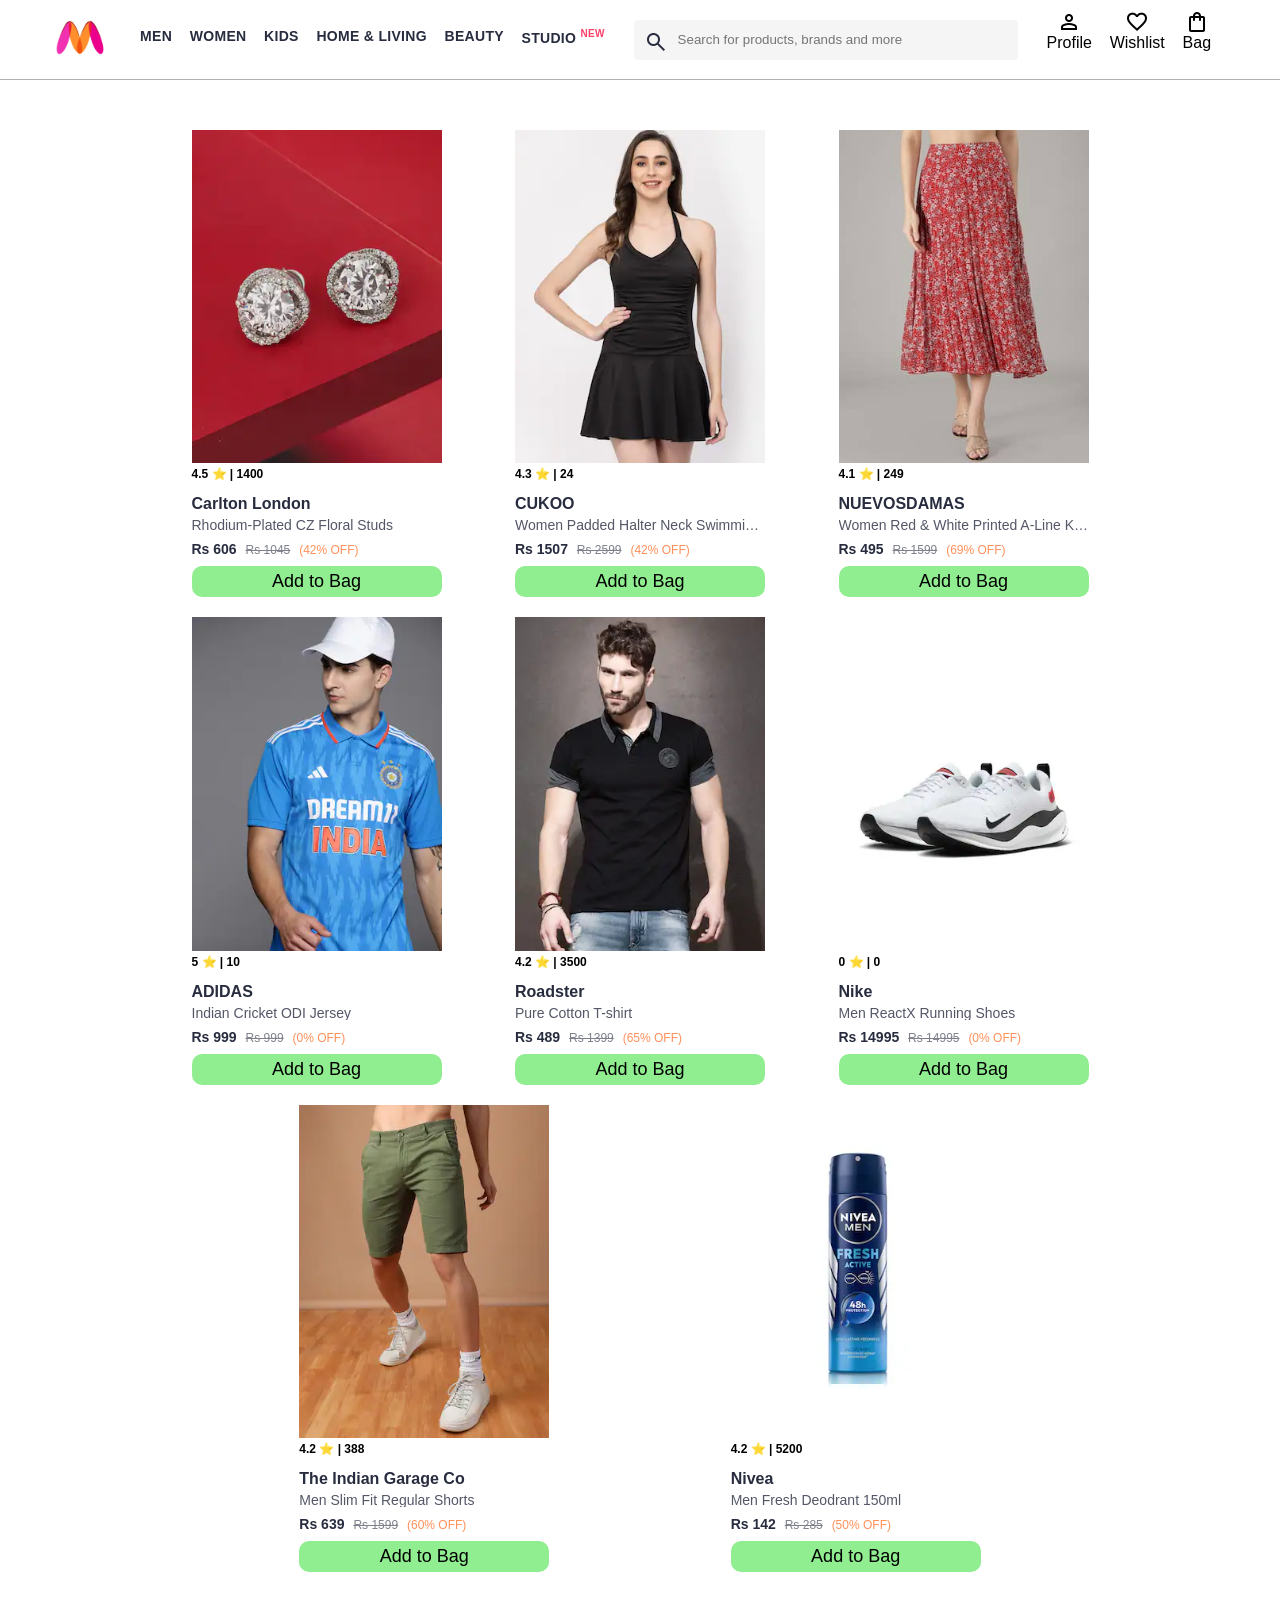
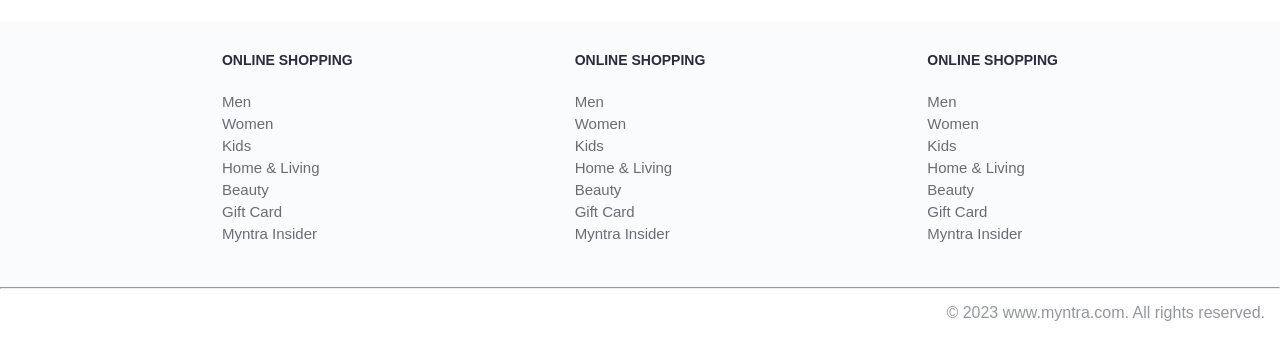
<file: Myntra_functional_clone/index.html>
<!DOCTYPE html>
<html lang="en">
<head>
    <title>Myntra Functional Clone</title>
    <link rel="stylesheet" href="css/index.css">
    <link rel="stylesheet" href="https://fonts.googleapis.com/css2?family=Material+Symbols+Outlined:opsz,wght,FILL,GRAD@20..48,100..700,0..1,-50..200" />
</head>
<body>
    <header>
        <div class="logo_container">
            <a href="#"><img class="myntra_home" src="images/myntra_logo.webp" alt="Myntra Home"></a>
        </div>
        <nav class="nav_bar">
            <a href="#">Men</a>
            <a href="#">Women</a>
            <a href="#">Kids</a>
            <a href="#">Home & Living</a>
            <a href="#">Beauty</a>
            <a href="#">Studio <sup>New</sup></a>
        </nav>
        <div class="search_bar">
            <span class="material-symbols-outlined search_icon">search</span>
            <input class="search_input" placeholder="Search for products, brands and more">
        </div>
        <div class="action_bar">
            <div class="action_container">
                <span class="material-symbols-outlined action_icon">person</span>
                <span class="action_name">Profile</span>
            </div>

            <div class="action_container">
                <span class="material-symbols-outlined action_icon">favorite</span>
                <span class="action_name">Wishlist</span>
            </div>

            <a class="action_container" href="pages/bag.html">
                <span class="material-symbols-outlined action_icon">shopping_bag</span>
                <span class="action_name">Bag</span>
                <span class="bag-item-count">0</span>
            </a>
        </div>
    </header>
    <main>
        <div class="items-container">
        </div>
    </main>
    <footer>
        <div class="footer_container">
            <div class="footer_column">
                <h3>ONLINE SHOPPING</h3>

                <a href="#">Men</a>
                <a href="#">Women</a>
                <a href="#">Kids</a>
                <a href="#">Home & Living</a>
                <a href="#">Beauty</a>
                <a href="#">Gift Card</a>
                <a href="#">Myntra Insider</a>
            </div>

            <div class="footer_column">
                <h3>ONLINE SHOPPING</h3>

                <a href="#">Men</a>
                <a href="#">Women</a>
                <a href="#">Kids</a>
                <a href="#">Home & Living</a>
                <a href="#">Beauty</a>
                <a href="#">Gift Card</a>
                <a href="#">Myntra Insider</a>
            </div>

            <div class="footer_column">
                <h3>ONLINE SHOPPING</h3>

                <a href="#">Men</a>
                <a href="#">Women</a>
                <a href="#">Kids</a>
                <a href="#">Home & Living</a>
                <a href="#">Beauty</a>
                <a href="#">Gift Card</a>
                <a href="#">Myntra Insider</a>
            </div>
        </div>
        <hr>

        <div class="copyright">
            © 2023 www.myntra.com. All rights reserved.
        </div>
    </footer>
    <script src="data/items.js"></script>
    <script src="scripts/index.js"></script>
</body>
</html>
</file>
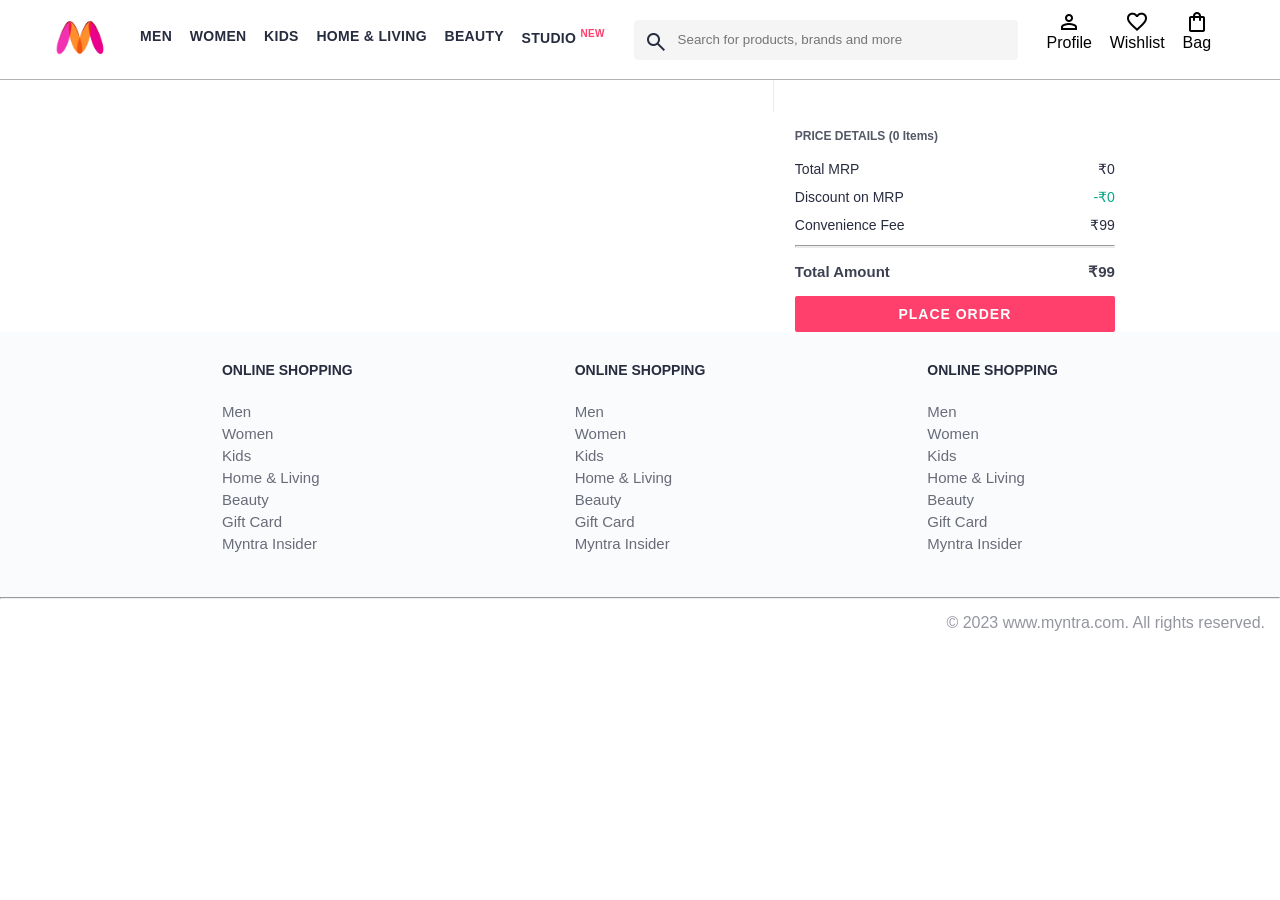
<file: Myntra_functional_clone/pages/bag.html>
<!DOCTYPE html>
<html lang="en">
<head>
    <title>Myntra Clone</title>
    <link rel="stylesheet" href="../css/index.css">
    <link rel="stylesheet" href="../css/bag.css">
    <link rel="stylesheet" href="https://fonts.googleapis.com/css2?family=Material+Symbols+Outlined:opsz,wght,FILL,GRAD@20..48,100..700,0..1,-50..200" />
</head>
<body>
    <header>
        <div class="logo_container">
            <a href="#"><img class="myntra_home" src="../images/myntra_logo.webp" alt="Myntra Home"></a>
        </div>
        <nav class="nav_bar">
            <a href="#">Men</a>
            <a href="#">Women</a>
            <a href="#">Kids</a>
            <a href="#">Home & Living</a>
            <a href="#">Beauty</a>
            <a href="#">Studio <sup>New</sup></a>
        </nav>
        <div class="search_bar">
            <span class="material-symbols-outlined search_icon">search</span>
            <input class="search_input" placeholder="Search for products, brands and more">
        </div>
        <div class="action_bar">
            <div class="action_container">
                <span class="material-symbols-outlined action_icon">person</span>
                <span class="action_name">Profile</span>
            </div>

            <div class="action_container">
                <span class="material-symbols-outlined action_icon">favorite</span>
                <span class="action_name">Wishlist</span>
            </div>

            <div class="action_container">
                <span class="material-symbols-outlined action_icon">shopping_bag</span>
                <span class="action_name">Bag</span>
                <span class="bag-item-count">0</span>
            </div>
        </div>
    </header>
    <main>
      <div class="bag-page">
        <div class="bag-items-container">
        </div>
        <div class="bag-summary">
        </div>

      </div>
    </main>
    <footer>
        <div class="footer_container">
            <div class="footer_column">
                <h3>ONLINE SHOPPING</h3>

                <a href="#">Men</a>
                <a href="#">Women</a>
                <a href="#">Kids</a>
                <a href="#">Home & Living</a>
                <a href="#">Beauty</a>
                <a href="#">Gift Card</a>
                <a href="#">Myntra Insider</a>
            </div>

            <div class="footer_column">
                <h3>ONLINE SHOPPING</h3>

                <a href="#">Men</a>
                <a href="#">Women</a>
                <a href="#">Kids</a>
                <a href="#">Home & Living</a>
                <a href="#">Beauty</a>
                <a href="#">Gift Card</a>
                <a href="#">Myntra Insider</a>
            </div>

            <div class="footer_column">
                <h3>ONLINE SHOPPING</h3>

                <a href="#">Men</a>
                <a href="#">Women</a>
                <a href="#">Kids</a>
                <a href="#">Home & Living</a>
                <a href="#">Beauty</a>
                <a href="#">Gift Card</a>
                <a href="#">Myntra Insider</a>
            </div>
        </div>
        <hr>

        <div class="copyright">
            © 2023 www.myntra.com. All rights reserved.
        </div>
    </footer>
    <script src="../data/items.js"></script>
    <script src="../scripts/index.js"></script>
    <script src="../scripts/bag.js"></script>
</body>
</html>
</file>
<file: Myntra_functional_clone/css/index.css>
/***************** Item Page CSS **************************/
/*.action_container {
    text-decoration: none;
}
a.action_container:link {
    color:black;
}
.item-details {
    cursor: pointer;
    width: 250px;
    margin: 10px;
}
.stars {
    font-size: 12px;
    font-weight: 700;
    text-align: left;
}
.company {
    font-size: 18px;
    font-weight: 700;
    line-height: 1;
    color: #282c3f;
    margin-bottom: 6px;
    overflow: hidden;
    text-overflow: ellipsis;
    white-space: nowrap;
    margin-top: 20px;
}
.item-name {
    color: #535766;
    font-size: 16px;
    line-height: 1;
    margin-bottom: 0;
    margin-top: 0;
    overflow: hidden;
    text-overflow: ellipsis;
    white-space: nowrap;
    font-weight: 400;
    display: block;
}
.price-container {
    margin-top: 10px;
}
.current-price {
    font-size: 14px;
    font-weight: 700;
    color: #282c3f;
}
.original-price {
    text-decoration: line-through;
    color: #7e818c;
    font-weight: 400;
    margin-left: 5px;
    font-size: 12px;
}
.discount-percentage {
    color: #ff905a;
    font-weight: 400;
    font-size: 12px;
    margin-left: 5px;
}
.btn-bag {
    background-color: lightgreen;
    border: none;
    padding: 5px 15px;
    border-radius: 10px;
    width: 100%;
    margin-top: 7px;
    font-size: 20px;
    cursor: pointer;
}
.bag-items {
    background-color: #f16565;
    white-space: nowrap;
    text-align: center;
    line-height: 18px;
    padding: 0 6px;
    height: 18px;
    position: relative;
    border-radius: 50%;
    font-size: 12px;
    color: #fff;
    left: 13px;
    top: -44px;
    font-weight: 700;
    cursor: pointer;
}*/

* {
    margin: 0;
    padding: 0;
    font-family: Assistant,-apple-system,BlinkMacSystemFont,Segoe UI,Roboto,Helvetica,Arial,sans-serif;
    box-sizing: border-box;
}
header {
    display: flex;
    background-color: #ffffff;
    height: 80px;
    justify-content: space-between;
    align-items: center;
    border-bottom: 1px solid #b6b1b1;
}
.myntra_home {
    height: 45px;
}
.logo_container {
    margin-left: 4%;
}
.action_bar {
    margin-right: 4%;
}
.nav_bar {
    display: flex;
    min-width: 500px;
    justify-content: space-evenly;
}
.nav_bar a {
    font-size: 14px;
    letter-spacing: .3px;
    color: #282c3f;
    font-weight: 700;
    text-transform: uppercase;
    text-decoration: none;
    padding: 28px 0;
    border-bottom: 5px solid #ffffff;
}
.nav_bar a:hover {
    border-bottom: 4px solid #f54e77;
}

.nav_bar a sup {
    color: #ff3f6c;
    font-size: 10px;
}

.search_bar {
    height: 40px;
    min-width: 200px;
    width: 30%;
    display: flex;
    align-items: center;
}
.search_icon {
    box-sizing: content-box;
    height: 20px;
    padding: 10px;

    background-color: #f5f5f6;
    color: #282c3f;
    font-weight: 300;
    border-radius: 4px 0 0 4px;
}
.search_input {
    color: #696e79;
    background-color: #f5f5f6;
    flex-grow: 1;
    height: 40px;
    border: 0;
    border-radius: 0 4px 4px 0;
}

.action_bar {
    display: flex;
    min-width: 200px;
    justify-content: space-evenly;
}

.action_container {
    display: flex;
    flex-direction: column;
    align-items: center;
}

/* Main section */
.banner_container {
    margin: 40px 0;
}
.banner_image {
    width: 100%;
}

.category_heading {
    text-transform: uppercase;
    color: #3e4152;
    letter-spacing: .15em;
    font-size: 1.8em;
    margin: 50px 0 10px 30px;
    max-height: 5em;
    font-weight: 700;
}

.category-items, .items-container {
    width: 80%;
    margin: 50px 10%;
    display: flex;
    flex-wrap: wrap;
    justify-content: space-evenly;
}

.sale_item {
    width: 250px;
}

.footer_container {
    padding: 30px 0px 40px 0px;
    background: #FAFBFC;
    display: flex;
    justify-content: space-evenly;
}

.footer_column {
    display: flex;
    flex-direction: column;
}

.footer_column h3 {
    color: #282c3f;
    font-size: 14px;
    margin-bottom: 25px;
}

.footer_column a {
    color: #696b79;
    font-size: 15px;
    text-decoration: none;
    padding-bottom: 5px;
}

.copyright {
    color: #94969f;
    text-align: end;
    padding: 15px;
}

.items-container {
    width: 80%;
    margin: 40px 10%;
}
.item-container {
    width: 250px;
    margin: 10px;
}
.item-image {
    width: 100%;
}
.rating {
    font-size: 12px;
    font-weight: 700;
}
.company-name {
    margin-top: 15px;
    font-size: 16px;
    font-weight: 700;
    line-height: 1;
    color: #282c3f;
    margin-bottom: 6px;
    overflow: hidden;
    text-overflow: ellipsis;
    white-space: nowrap;
}
.item-name {
    color: #535766;
    font-size: 14px;
    line-height: 1;
    margin-bottom: 0;
    margin-top: 0;
    overflow: hidden;
    text-overflow: ellipsis;
    white-space: nowrap;
    font-weight: 400;
    display: block;
}
.price {
    margin-top: 10px;
    font-size: 14px;
    line-height: 15px;
    color: #282c3f;
    white-space: nowrap;
}
.current-price {
    font-size: 14px;
    font-weight: 700;
    color: #282c3f;
}
.original-price {
    text-decoration: line-through;
    color: #7e818c;
    font-weight: 400;
    margin-left: 5px;
    font-size: 12px;
}
.discount {
    color: #ff905a;
    font-weight: 400;
    font-size: 12px;
    margin-left: 5px;
}
.btn-add-bag {
    margin-top: 8px;
    font-size: 18px;
    width: 100%;
    background-color: lightgreen;
    border: none;
    padding: 5px 15px;
    border-radius: 10px;
    cursor: pointer;
}
.bag-item-count {
    background-color: #f16565;
    white-space: nowrap;
    text-align: center;
    line-height: 18px;
    padding: 0 6px;
    height: 18px;
    position: relative;
    border-radius: 50%;
    font-size: 12px;
    color: #fff;
    left: 13px;
    top: -44px;
    font-weight: 700;
    cursor: pointer;
}
.action_container {
    text-decoration: none;
}
a.action_container:link {
    color:black;
}
</file>
<file: Myntra_functional_clone/css/bag.css>
.bag-items-container {
  display: inline-block;
  width: 64%;
  padding-right: 20px;
  border-right: 1px solid #eaeaec;
  padding-top: 32px;
  color: #282c3f;
  font-size: 13px;
  line-height: 1.42857143;
}

.bag-page {
  width: 75%;
  margin-left: 12.5%;
}

.bag-summary {
  vertical-align: top;
  display: inline-block;
  width: 35%;
  padding: 24px 0 0 16px;
  color: #282c3f;
  font-size: 13px;
  line-height: 1.42857143;
}

.bag-details-container {
  margin-bottom: 16px;
}

.price-header {
  font-size: 12px;
  font-weight: 700;
  margin: 24px 0 16px;
  color: #535766;
}

.price-item {
  margin-bottom: 12px;
  line-height: 16px;
  font-size: 14px;
  color: #282c3f;
}

.price-item-value {
  float: right;
}

.priceDetail-base-discount {
  color: #03a685;
}

.price-footer {
  font-weight: 700;
  font-size: 15px;
  padding-top: 16px;
  border-top: 1px solid #eaeaec;
  color: #3e4152;
  line-height: 16px;
}

.btn-place-order {
  width: 100%;
  letter-spacing: 1px;
  font-size: 14px;
  font-weight: 600;
  border-radius: 2px;
  border-width: 0px;
  padding: 10px 16px;
  background-color: rgb(255, 63, 108);
  color: rgb(255, 255, 255);
  cursor: pointer;
}

.bag-item-container {
  margin-bottom: 8px;
  background: #fff;
  font-size: 14px;
  border: 1px solid #eaeaec;
  border-radius: 4px;
  position: relative;
  padding: 12px 12px 0;
}

.item-left-part {
  position: absolute;
  background: rgb(255, 242, 223);
  height: 148px;
  width: 111px;
}

.item-right-part {
  padding-left: 12px;
  position: relative;
  min-height: 148px;
  margin-left: 111px;
  margin-bottom: 12px;
}

.bag-item-img {
  width: 100%;
}

.return-period {
  display: inline-flex;
  font-size: 14px;
  padding-top: 8px;
}

.return-period-days {
  font-weight: 700;
  margin-right: 4px;
}

.delivery-details {
  margin-top: 5px;
  color: #282c3f;
  font-size: 12px;
  letter-spacing: -.1px;
  margin-bottom: 8px;
  line-height: 15px;
}

.delivery-details-days {
  color: #03a685;
}

.remove-from-cart {
  position: absolute;
  font-size: 25px;
  top: 10px;
  right: 18px;
  width: 14px;
  height: 14px;
  cursor: pointer;
}
</file>
